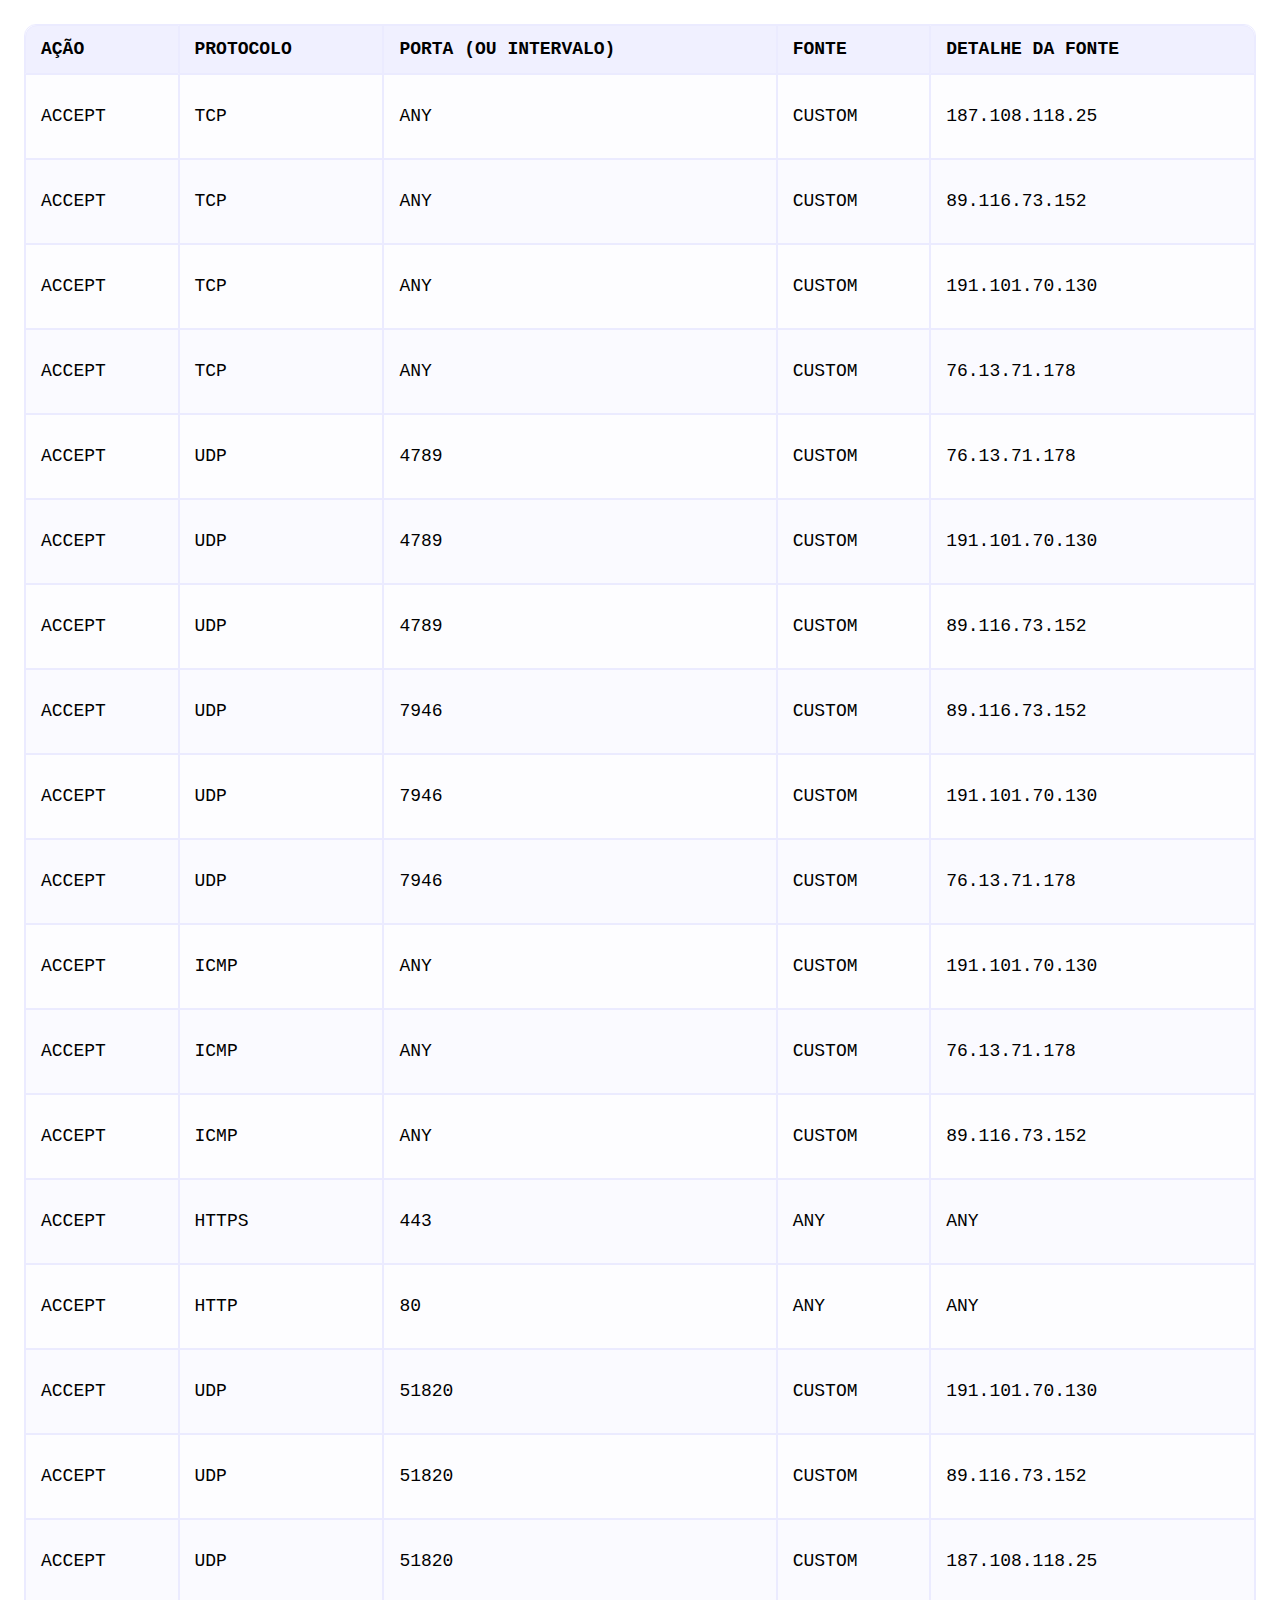
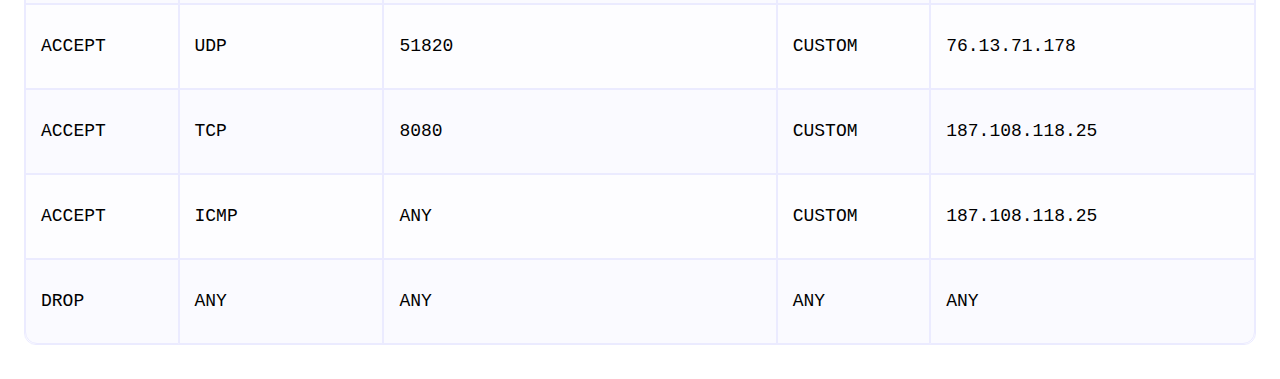
<file: docs/firewall.html>
<!doctype html>
<html>
  <head>
    <title>Firewall</title>
    <meta charset="utf8" />

    <style>
      body,
      html {
        min-height: 100%;
      }

      html {
        font-size: 62.5%;
      }

      *,
      *::before,
      *::after {
        box-sizing: border-box;
      }

      body {
        line-height: 1.5;
        font-size: 1.8rem;
        font-family: 'Segoe UI', Tahoma, Geneva, Verdana, sans-serif;
        margin: 0;
        padding: 0;
      }

      .responsive-table {
        max-width: 100%;
        min-height: 100vh;
        overflow: hidden;
        overflow-x: auto;
        padding: 2.4rem;
      }

      table {
        border-collapse: collapse;
        width: 100%;
        margin-bottom: 1rem;
        font-family:
          'JetBrains Mono', 'Fira Code', 'Cascadia Code', 'Source Code Pro',
          monospace;
        font-weight: 400;
      }

      table {
        border-collapse: separate;
        border-spacing: 0;
        border: 1px solid rgba(235, 235, 255, 1);
        border-radius: 12px;
      }

      th:first-child {
        border-top-left-radius: 12px;
      }

      th:last-child {
        border-top-right-radius: 12px;
      }

      tr:last-child td:first-child {
        border-bottom-left-radius: 12px;
      }

      tr:last-child td:last-child {
        border-bottom-right-radius: 12px;
      }

      th,
      td {
        padding: 1rem 1.5rem;
        border: 1px solid rgba(235, 235, 255, 1);
        text-align: left;
        text-transform: uppercase;
      }

      th {
        background-color: rgba(240, 240, 255, 1);
        font-weight: bold;
      }

      tbody tr {
        background-color: rgba(253, 253, 255, 1);
        transition: background-color 300ms ease-in-out;
      }

      tbody tr:nth-child(even) {
        background-color: rgba(250, 250, 255, 1);
      }

      tbody tr:hover {
        background-color: rgba(240, 240, 255, 1);
      }

      caption {
        padding: 1rem 0.5rem;
        font-size: 1.6rem;
        font-weight: bold;
        text-align: left;
        caption-side: top;
      }
    </style>
  </head>
  <body>
    <div class="responsive-table">
      <table>
        <thead>
          <tr>
            <th>
              <div>
                <div>A&ccedil;&atilde;o</div>
              </div>
            </th>
            <th>
              <div>
                <div>Protocolo</div>
              </div>
            </th>
            <th>
              <div>
                <div>Porta (ou intervalo)</div>
              </div>
            </th>
            <th>
              <div>
                <div>Fonte</div>
              </div>
            </th>
            <th>
              <div>
                <div>Detalhe da fonte</div>
              </div>
            </th>
          </tr>
        </thead>
        <tbody>
          <tr>
            <td>
              <div>
                <p>accept</p>
              </div>
            </td>
            <td>
              <div>
                <p>TCP</p>
              </div>
            </td>
            <td>
              <div>
                <p>any</p>
              </div>
            </td>
            <td>
              <div>
                <p>custom</p>
              </div>
            </td>
            <td>
              <div>
                <p>187.108.118.25</p>
              </div>
            </td>
          </tr>
          <tr>
            <td>
              <div>
                <p>accept</p>
              </div>
            </td>
            <td>
              <div>
                <p>TCP</p>
              </div>
            </td>
            <td>
              <div>
                <p>any</p>
              </div>
            </td>
            <td>
              <div>
                <p>custom</p>
              </div>
            </td>
            <td>
              <div>
                <p>89.116.73.152</p>
              </div>
            </td>
          </tr>
          <tr>
            <td>
              <div>
                <p>accept</p>
              </div>
            </td>
            <td>
              <div>
                <p>TCP</p>
              </div>
            </td>
            <td>
              <div>
                <p>any</p>
              </div>
            </td>
            <td>
              <div>
                <p>custom</p>
              </div>
            </td>
            <td>
              <div>
                <p>191.101.70.130</p>
              </div>
            </td>
          </tr>
          <tr>
            <td>
              <div>
                <p>accept</p>
              </div>
            </td>
            <td>
              <div>
                <p>TCP</p>
              </div>
            </td>
            <td>
              <div>
                <p>any</p>
              </div>
            </td>
            <td>
              <div>
                <p>custom</p>
              </div>
            </td>
            <td>
              <div>
                <p>76.13.71.178</p>
              </div>
            </td>
          </tr>
          <tr>
            <td>
              <div>
                <p>accept</p>
              </div>
            </td>
            <td>
              <div>
                <p>UDP</p>
              </div>
            </td>
            <td>
              <div>
                <p>4789</p>
              </div>
            </td>
            <td>
              <div>
                <p>custom</p>
              </div>
            </td>
            <td>
              <div>
                <p>76.13.71.178</p>
              </div>
            </td>
          </tr>
          <tr>
            <td>
              <div>
                <p>accept</p>
              </div>
            </td>
            <td>
              <div>
                <p>UDP</p>
              </div>
            </td>
            <td>
              <div>
                <p>4789</p>
              </div>
            </td>
            <td>
              <div>
                <p>custom</p>
              </div>
            </td>
            <td>
              <div>
                <p>191.101.70.130</p>
              </div>
            </td>
          </tr>
          <tr>
            <td>
              <div>
                <p>accept</p>
              </div>
            </td>
            <td>
              <div>
                <p>UDP</p>
              </div>
            </td>
            <td>
              <div>
                <p>4789</p>
              </div>
            </td>
            <td>
              <div>
                <p>custom</p>
              </div>
            </td>
            <td>
              <div>
                <p>89.116.73.152</p>
              </div>
            </td>
          </tr>
          <tr>
            <td>
              <div>
                <p>accept</p>
              </div>
            </td>
            <td>
              <div>
                <p>UDP</p>
              </div>
            </td>
            <td>
              <div>
                <p>7946</p>
              </div>
            </td>
            <td>
              <div>
                <p>custom</p>
              </div>
            </td>
            <td>
              <div>
                <p>89.116.73.152</p>
              </div>
            </td>
          </tr>
          <tr>
            <td>
              <div>
                <p>accept</p>
              </div>
            </td>
            <td>
              <div>
                <p>UDP</p>
              </div>
            </td>
            <td>
              <div>
                <p>7946</p>
              </div>
            </td>
            <td>
              <div>
                <p>custom</p>
              </div>
            </td>
            <td>
              <div>
                <p>191.101.70.130</p>
              </div>
            </td>
          </tr>
          <tr>
            <td>
              <div>
                <p>accept</p>
              </div>
            </td>
            <td>
              <div>
                <p>UDP</p>
              </div>
            </td>
            <td>
              <div>
                <p>7946</p>
              </div>
            </td>
            <td>
              <div>
                <p>custom</p>
              </div>
            </td>
            <td>
              <div>
                <p>76.13.71.178</p>
              </div>
            </td>
          </tr>
          <tr>
            <td>
              <div>
                <p>accept</p>
              </div>
            </td>
            <td>
              <div>
                <p>ICMP</p>
              </div>
            </td>
            <td>
              <div>
                <p>any</p>
              </div>
            </td>
            <td>
              <div>
                <p>custom</p>
              </div>
            </td>
            <td>
              <div>
                <p>191.101.70.130</p>
              </div>
            </td>
          </tr>
          <tr>
            <td>
              <div>
                <p>accept</p>
              </div>
            </td>
            <td>
              <div>
                <p>ICMP</p>
              </div>
            </td>
            <td>
              <div>
                <p>any</p>
              </div>
            </td>
            <td>
              <div>
                <p>custom</p>
              </div>
            </td>
            <td>
              <div>
                <p>76.13.71.178</p>
              </div>
            </td>
          </tr>
          <tr>
            <td>
              <div>
                <p>accept</p>
              </div>
            </td>
            <td>
              <div>
                <p>ICMP</p>
              </div>
            </td>
            <td>
              <div>
                <p>any</p>
              </div>
            </td>
            <td>
              <div>
                <p>custom</p>
              </div>
            </td>
            <td>
              <div>
                <p>89.116.73.152</p>
              </div>
            </td>
          </tr>
          <tr>
            <td>
              <div>
                <p>accept</p>
              </div>
            </td>
            <td>
              <div>
                <p>HTTPS</p>
              </div>
            </td>
            <td>
              <div>
                <p>443</p>
              </div>
            </td>
            <td>
              <div>
                <p>any</p>
              </div>
            </td>
            <td>
              <div>
                <p>any</p>
              </div>
            </td>
          </tr>
          <tr>
            <td>
              <div>
                <p>accept</p>
              </div>
            </td>
            <td>
              <div>
                <p>HTTP</p>
              </div>
            </td>
            <td>
              <div>
                <p>80</p>
              </div>
            </td>
            <td>
              <div>
                <p>any</p>
              </div>
            </td>
            <td>
              <div>
                <p>any</p>
              </div>
            </td>
          </tr>
          <tr>
            <td>
              <div>
                <p>accept</p>
              </div>
            </td>
            <td>
              <div>
                <p>UDP</p>
              </div>
            </td>
            <td>
              <div>
                <p>51820</p>
              </div>
            </td>
            <td>
              <div>
                <p>custom</p>
              </div>
            </td>
            <td>
              <div>
                <p>191.101.70.130</p>
              </div>
            </td>
          </tr>
          <tr>
            <td>
              <div>
                <p>accept</p>
              </div>
            </td>
            <td>
              <div>
                <p>UDP</p>
              </div>
            </td>
            <td>
              <div>
                <p>51820</p>
              </div>
            </td>
            <td>
              <div>
                <p>custom</p>
              </div>
            </td>
            <td>
              <div>
                <p>89.116.73.152</p>
              </div>
            </td>
          </tr>
          <tr>
            <td>
              <div>
                <p>accept</p>
              </div>
            </td>
            <td>
              <div>
                <p>UDP</p>
              </div>
            </td>
            <td>
              <div>
                <p>51820</p>
              </div>
            </td>
            <td>
              <div>
                <p>custom</p>
              </div>
            </td>
            <td>
              <div>
                <p>187.108.118.25</p>
              </div>
            </td>
          </tr>
          <tr>
            <td>
              <div>
                <p>accept</p>
              </div>
            </td>
            <td>
              <div>
                <p>UDP</p>
              </div>
            </td>
            <td>
              <div>
                <p>51820</p>
              </div>
            </td>
            <td>
              <div>
                <p>custom</p>
              </div>
            </td>
            <td>
              <div>
                <p>76.13.71.178</p>
              </div>
            </td>
          </tr>
          <tr>
            <td>
              <div>
                <p>accept</p>
              </div>
            </td>
            <td>
              <div>
                <p>TCP</p>
              </div>
            </td>
            <td>
              <div>
                <p>8080</p>
              </div>
            </td>
            <td>
              <div>
                <p>custom</p>
              </div>
            </td>
            <td>
              <div>
                <p>187.108.118.25</p>
              </div>
            </td>
          </tr>
          <tr>
            <td>
              <div>
                <p>accept</p>
              </div>
            </td>
            <td>
              <div>
                <p>ICMP</p>
              </div>
            </td>
            <td>
              <div>
                <p>any</p>
              </div>
            </td>
            <td>
              <div>
                <p>custom</p>
              </div>
            </td>
            <td>
              <div>
                <p>187.108.118.25</p>
              </div>
            </td>
          </tr>
          <tr>
            <td>
              <div>
                <p>drop</p>
              </div>
            </td>
            <td>
              <div>
                <p>any</p>
              </div>
            </td>
            <td>
              <div>
                <p>any</p>
              </div>
            </td>
            <td>
              <div>
                <p>any</p>
              </div>
            </td>
            <td>
              <div>
                <p>any</p>
              </div>
            </td>
          </tr>
        </tbody>
      </table>
    </div>
  </body>
</html>
</file>
